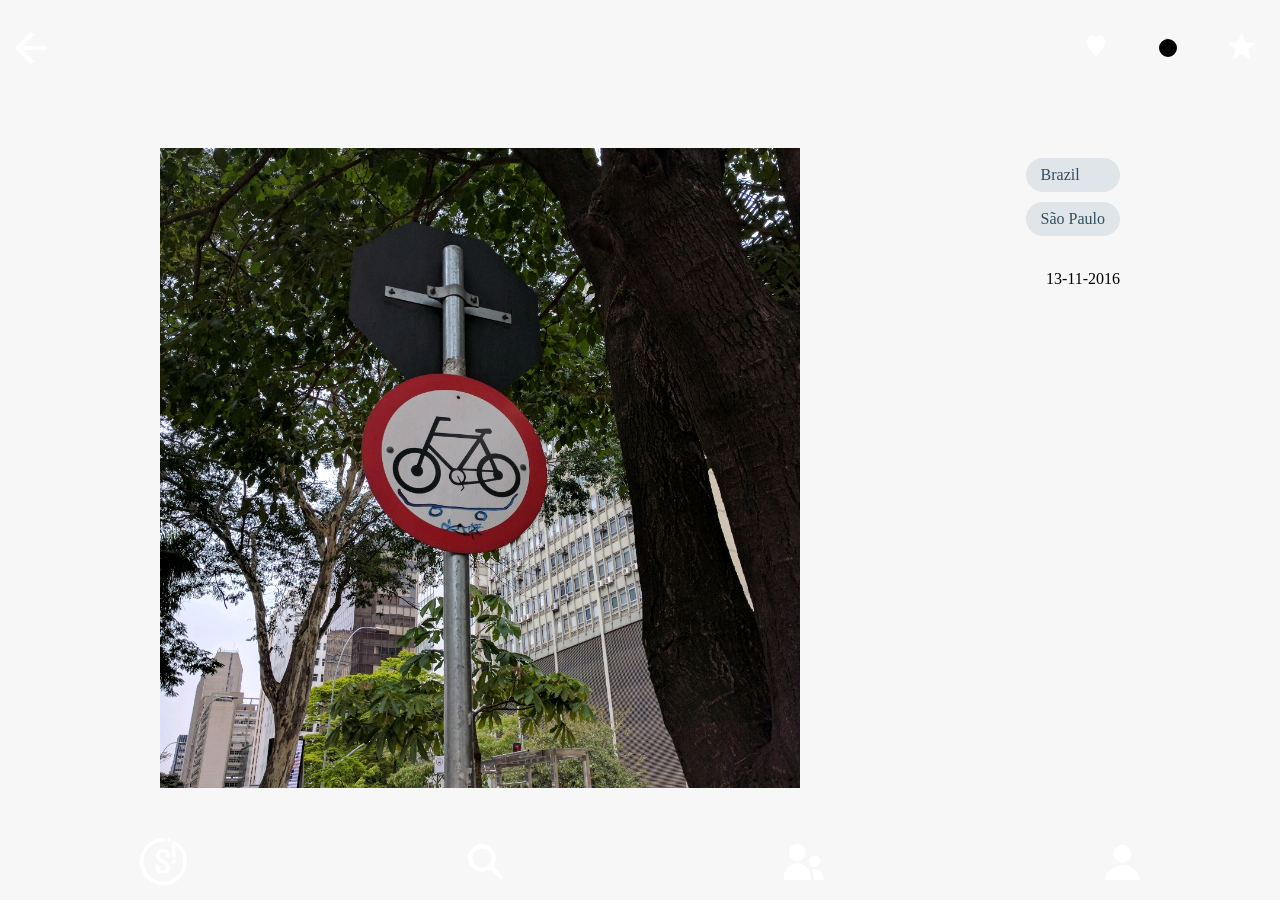
<file: index.html>
<!doctype html>
<html lang="en">
    <head>
        <title>Detailpage - SnappThis</title>
        <meta name="viewport" content="width=device-width">
        <meta charset="utf-8">
        <link rel="stylesheet" href="https://hebaahx.github.io/look-and-feel-styleguide/styleguide-snappthis.css">
        <link rel="stylesheet" href="styles/styles.css">
        <script src="scripts/test.js" defer></script>
        
    </head>
    <body>
      
        <header> <!--Header en navbar in 1?-->
            <!-- <h1>SnappThis</h1> -->
            <a href="#TODO"><img class="back-icon" src="assets/icons/back-icon.svg" alt="Back"> </a>
            <form>
                <button class="like-button"><svg class="heart-icon" viewBox="0 0 48 48">
                <!-- This path is what we will style directly in CSS -->
                <path d="M24,8.44528C19.73506-1.44339,6.41095,3.62669,6.41283,14.91084c.00212,12.75522,12.22596,24.20123,17.58717,30.20216,5.24858-5.9673,17.43778-17.44694,17.43778-30.23531,0-11.25101-12.98674-16.26412-17.43778-6.43242Z" fill="fff"/>
            </svg></button>
            </form>
            <form>
    <button class="tomato-button">
        
        <svg viewBox="0 0 24 24" >
            
            <path fill="currentColor" d="M12 21a9 9 0 1 1 0-18 9 9 0 0 1 0 18z" />
            
            <path fill="currentColor" d="M11 2.05c-.17 0-.32.06-.44.17l-1 1A.6.6 0 0 0 9 4v1.5a.6.6 0 0 0 .6.6h.47c-.5.4-1 1-1.37 1.7L8.5 7.9c-.3.5-.1.8 0 1.2.3.6 1.1.9 2.1.8l.5-.1c.7-.1 1.3-.4 1.7-.8a1.2 1.2 0 0 0 .3-1.2l-.1-1.3c-.4-.7-1-1.3-1.4-1.7h.5c.3 0 .6-.2.6-.5V4c0-.4-.2-.7-.6-.8l-1-1c-.12-.11-.27-.17-.44-.17z" opacity=".2"/>
        
        </svg>
        </button>
</form>
            <form>
                <button class="star-button"><img class="star" src="assets/icons/Star.svg"  alt="Star this"></button>
            </form>
        </header>
        
        <main>
            <img src="assets/images/gB7cFdrhDQ-baracas-São-Paulo-Vila-Madalena.jpg" alt="content picture of Sao Paulo Brazil">
            <div class="metadata-wrapper">
                <ul class="image-tags">
                    <li>Brazil</li>
                    <li>São Paulo</li>
                </ul>
                <time datetime="2016-11-13" class="photo-datetime">13-11-2016</time>
            </div>
        </main>

        
            
        

        <nav> 
                <a href="">
                    <img src="assets/icons/snappthis-logo.svg" alt="Home"></a>
                <a href="">
                    <img src="assets/icons/SearchST.svg" alt="Search"></a>
                <a href="">
                    <img src="assets/icons/GroupST.svg" alt="Users"></a>                
                <a href="create-topic.html">
                    <img src="assets/icons/User.svg" alt="My profile"></a>
            
        </nav>
           
    </body>
</html>
</file>
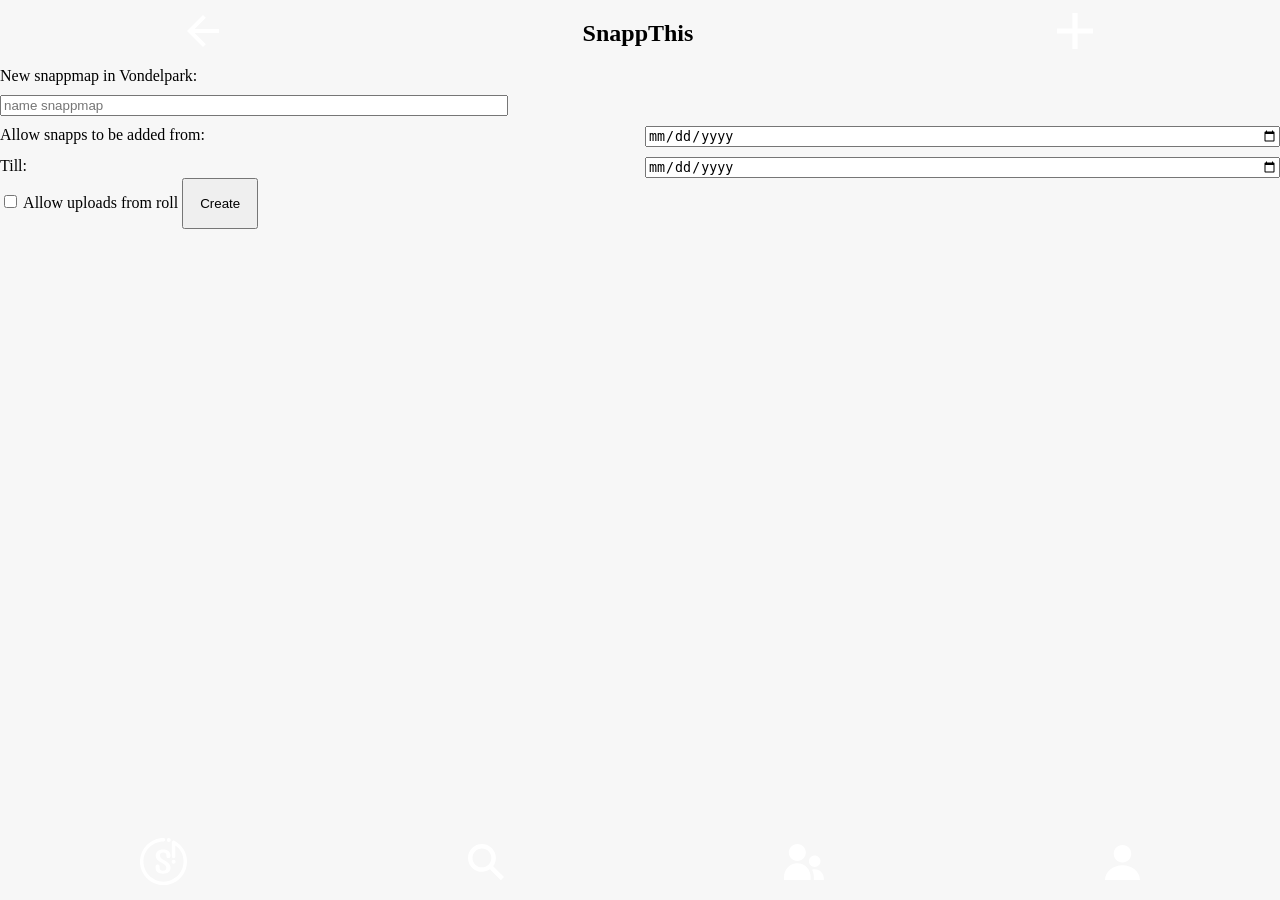
<file: create-topic.html>
<!DOCTYPE html>
<html lang="en">
<head>
    <meta charset="UTF-8">
    <meta name="viewport" content="width=device-width, initial-scale=1.0">
    <title>Create Topic</title>
    <link rel="stylesheet" href="https://hebaahx.github.io/look-and-feel-styleguide/styleguide-snappthis.css">
        <link rel="stylesheet" href="styles/create-topic.css">
</head>
<body>
    <header>
        <nav class="action-header"> <!--add icons for like, dislike and save-->
                <a href="#TODO"><img class="back-icon" src="assets/icons/back-icon.svg" alt="Back"> </a>
                <h1>SnappThis</h1>
                <a href="#TODO"><img class="plus-icon" src="assets/icons/add.svg" alt="Add"> </a>
        </nav>
    </header>
   
    <main>
        <form class="date-form">
            <label>New snappmap in Vondelpark:</label>
            <input type="text" placeholder="name snappmap" class="text-input">

            <label>Allow snapps to be added from:</label>

            <input type="date" class="datetime-input">
            <label>Till:</label>
            <input type="date" class="datetime-input">
        </form>

        <form class="bottom-control">
            <label class="checkbox-label">
                 <input type="checkbox" unchecked>
            Allow uploads from roll
            </label>
        
          <button type="submit" class="create-button">Create</button>
        </form>

        <ul class="topic-list">
            

        </ul>


    </main>
    <footer>

    </footer>
    <nav> 
                <a href="index.html">
                    <img src="assets/icons/snappthis-logo.svg" alt="Home"></a>
                <a href="">
                    <img src="assets/icons/SearchST.svg" alt="Search"></a>
                <a href="">
                    <img src="assets/icons/GroupST.svg" alt="Users"></a>                
                <a href="">
                    <img src="assets/icons/User.svg" alt="My profile"></a>
            
        </nav>

</body>
</html>
</file>
<file: styles/styles.css>
*{
    margin: 0;
    padding: 0;
    box-sizing: border-box; 
}

body {
    background: var(--primary-color);
    background-color: #f7f7f7;
    display: grid;
    min-height: 100vh;
    padding-bottom: 60px;
}

header{
    background-color: var(--primary-color);
    grid-row: 1;
    position: static;
    height: 6em;
    width: 100%;
    display: grid;
    grid-template-columns: auto 1fr auto auto auto;
    align-items: center;

      /* color: white; */


    & > a:first-child {
        /* Plaatst de back-link in de eerste 'auto' kolom */
        grid-column: 1/2;
        padding: 10px 15px;
        display: flex;
        align-items: center;
    }

    & form {
        padding: 1.5em;

        &:nth-of-type(1) { grid-column: 3 / 4; } 

        /* Tomato Form - Column 4 */
        &:nth-of-type(2) { grid-column: 4 / 5; }

        /* Star Form - Column 5 */
        &:nth-of-type(3) { grid-column: 5 / 6; }
    }
}

button{
    /* remove styling button so only svg shows */
    appearance: none;
    -webkit-appearance: none;
    background: none;
    background-color: transparent;
    border: none;
    padding: 0;
    cursor: pointer;
}

main{
    display: grid;
    grid-template-columns: 1fr;
    grid-template-rows: auto auto 1fr; 

    /* responsive */
        @media (min-width: 678px) {
        display: grid;
        grid-template-columns: 2fr 1fr;
        grid-template-rows: 1fr; 
        margin: 0 auto;
        padding: 20px;
        max-width: 1000px;
        align-items: start;
        overflow: hidden; /* FIX: Voorkomt dat de afbeelding overstroomt */
    }

    & img{
        /* full width span van col 1 tot eind */
        grid-column: 1/-1; 
        grid-row: 1;
        max-width: 100%;
        height: auto;
        object-fit: cover;

        @media (min-width: 678px) {
            grid-column: 1/2;
            grid-row: 1/2;
            width: 100%;
            max-width: 100%;
            height:auto;
            object-fit: contain;
        }
    }
}

.metadata-wrapper {
    @media (min-width: 678px) {
        grid-column: 2/3;
        grid-row: 1/2;

        display: flex;
        flex-direction: column;
        /* vert tags en datetime */

        /* stukje tussen img en tags */
        padding-left: 1.5em; 
    }
}


.image-tags{
    grid-column: 1/-1;
    grid-row: 2;
    list-style: none; /* Removes the default bullet points */
    padding: 10px 0;
    margin: 0;
    display: flex; /* Allows list items to sit side-by-side */
    gap: 10px;
    justify-content: flex-start;

    @media (min-width: 678px) {
        flex-direction: column;
        align-self: flex-end; /**/
        margin-bottom: 1.53em;
    }

    & li {
        /*pill shape */
        border-radius: 50px; 
        background-color: #e0e5e9; /* Light grey background */
        color: #334e5e; /* Darker text color */
        padding: 8px 15px; /* vertical and horizontal padding */
    }
}

.photo-datetime{
    @media (min-width: 678px) {
        align-self: flex-end;
        margin-top: auto;
    }
}

footer{
    justify-self: center;
}

nav{
     background-color: var(--primary-color);
/* positoming nav, make sure it stays at the bottom */
    position: fixed;
    bottom: 0;
    right: 0;
    width: 100%;  
    left: 0;

    /* layout */
    display: flex;
    flex-direction: row;
    justify-content: space-around;
    align-items: center;

    & a{
        margin: 10px;
    }
}

/* button animation js */
@keyframes heart-pop {
	/* from normal size */
	0%{
		transform:scale(1);
	}
	/* to 125% size */
	50%{
		transform: scale(1.25);
}
	/* back to normal size */
	100%{
		transform:scale(1);
	}
}

/* --- Heart Button Styling & Animation --- */

/* 2. DEFAULT STATE: Solid White Fill:Unliked */
header form:nth-of-type(1) button svg {
    width: 2rem; 
    height: 2rem;
    /* default heart state to white */
    stroke: white; 
    stroke-width: 1; 
    fill: white; 
    transition: fill 0.25s ease-in-out, transform 0.25s ease-in-out;
}

/* 3. LIKED STATE */

/* Apply the animation to the SVG container (the whole icon) */
header form:nth-of-type(1) button.liked svg {
    /* Use the corrected keyframes name */
    animation-name: heart-pop;
	animation-duration: .25s;
	animation-iteration-count:2;
	animation-fill-mode: forwards;
}

/* Change the path style fill with red */
header form:nth-of-type(1) button.liked svg path {
    fill: #00E53D; 
    stroke: #00E53D; 
}

.liked {
    animation-name: heart-pop;
    animation-iteration-count: 2;
    animation-duration: 1s;
}

.like-button .heart-icon {
  width: 24px;
  height: 24px;
  /* Add a transition for ALL properties, so the change is smooth */
  transition: all 0.3s ease-in-out; 
}
/* hover for mouse makes it bigger */
.like-button:hover {
  
  scale: (1.25); 
  cursor: pointer; /* feedforward: muis wordt pointer */
}

.like-button .heart-icon path {
  /* kleine animation */
  transition: fill 0.3s ease-in-out, stroke 0.3s ease-in-out;
}

.like-button:hover .heart-icon path {
  /*  Change the color to red */
  fill: #00E53D; /* green fill color */
  stroke: #00E53D; /* green outline color */
}

/* tomato svg styling*/

.tomato-button svg {

    width: 24px;
    height: 24px;
    vertical-align: middle; 
}
</file>
<file: styles/create-topic.css>
.action-header{
    background-color: var(--primary-color);
    position: sticky;
    top: 0;
    z-index: 1000;
    width: 100%;
    top: 0;
    left: 0;
    right: 0;
    
    
    display: flex;
    
    justify-content: space-around;
    align-items: center;
    
   

} 

.header-title {
    flex-grow: 1; 
    text-align: center; 
    margin: 0 10px; 
    color: white;

}
 
h1{
    color: var(--white);
}


body {
    background: var(--primary-color);
    background-color: #f7f7f7;
    display: grid;
    /* grid-template-columns: 1fr 1fr; */
    grid-template-rows: 1fr 5fr 1fr;
    padding-bottom: 60px; 
    margin: 0;

    
}
header{
    background-color: var(--primary-color);
    grid-row: 1;
    position: static;
    

}
.date-form {
    display: grid;
    /* Create two equal-width columns for the date inputs */
    grid-template-columns: 1fr 1fr; 
    /* Set some vertical spacing */
    gap: 10px; 
}

.date-formn label,
.date-form .text-input,
.date-form .full-span {
    grid-column: 1 / -1; /* Start at the first column line, end at the last */
    width: 500px; /* Grid handles the sizing */
}

.date-form label:empty {
    display: none;
}

.bottom-controls {
    display: grid;
    /* Define a structure that puts the checkbox far left and the button far right */
    grid-template-columns: auto 1fr auto; 
    align-items: center;
    padding: 10px 0;
}

.checkbox-label {
    grid-column: 1; /* Place in the first column (left) */
}

.create-button {
    grid-column: 3; /* Place in the third column (right) */
    justify-self: end; /* Ensures the button aligns to the right edge of its cell */
    padding: 1rem;
}

nav{
    background-color: var(--primary-color);
    grid-row: auto;
    position: fixed;
    bottom: 0;
    left: 0;
    right: 0;
    width: 100%;
    
    display: flex;
    flex-direction: row;
    justify-content: space-around;
    align-items: center;
   

} 
 
nav a{
    margin: 10px;

}
</file>
